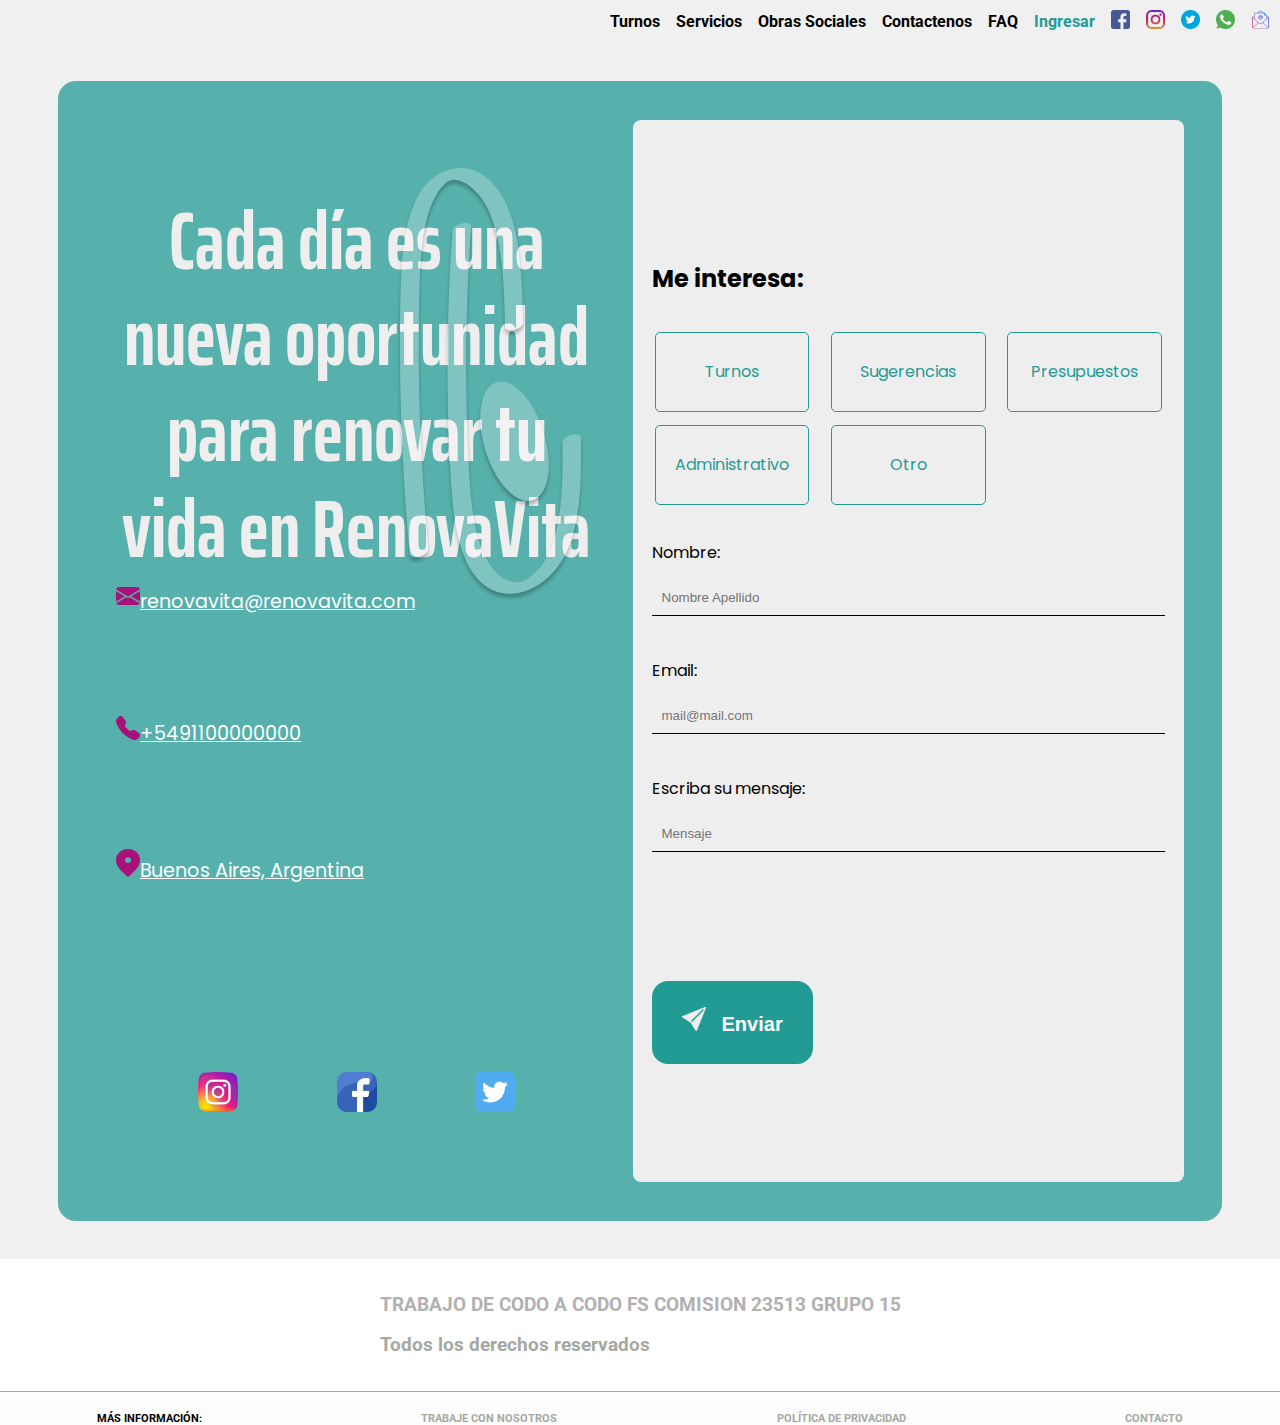
<file: contacto.html>
<!DOCTYPE html>
<html lang="es">
    <head>
        <meta charset="UTF-8" />
        <meta http-equiv="X-UA-Compatible" content="IE=edge" />
        <meta name="viewport" content="width=device-width, initial-scale=1.0" />
        <link rel="preconnect" href="https://fonts.googleapis.com" />
        <link rel="preconnect" href="https://fonts.gstatic.com" crossorigin />
        <link href="https://fonts.googleapis.com/css2?family=Roboto:wght@300&family=Saira+Extra+Condensed:wght@100;200&display=swap" rel="stylesheet" />
        <link rel="shortcut icon" href="styles/iconos/favicon.ico.png" type="image/x-icon" />
        <link rel="stylesheet" href="styles/style.css" />
        <link rel="stylesheet" href="styles/style-contacto.css" />
        <link href="https://fonts.googleapis.com/css2?family=Saira+Extra+Condensed&display=swap" rel="stylesheet" />
        <link rel="preconnect" href="https://fonts.googleapis.com" />
        <link rel="preconnect" href="https://fonts.gstatic.com" crossorigin />
        <link href="https://fonts.googleapis.com/css2?family=Poppins:wght@500&family=Saira+Extra+Condensed&display=swap" rel="stylesheet" />
        <title>Renovavita</title>
    </head>

    <body>
        <nav>
            <!-- Menú cabecera -->
            <div class="flex_menu">
                <div><a href="ingresar.html">Turnos</a></div>
                <div><a href="servicios.html">Servicios</a></div>
                <div><a href="obras.html">Obras Sociales</a></div>
                <div><a href="contacto.html">Contactenos</a></div>
                <div><a href="FAQ.html">FAQ</a></div>
                <div class="ingresarc"><a href="ingresar.html">Ingresar</a></div>
                <a href="#"><img src="imagenes/facebook.png" alt="" height="19px" width="19px" /></a>
                <a href="#"><img src="imagenes/instagram.png" alt="" height="19px" width="19px" /></a>
                <a href="#"><img src="imagenes/Tweeter.png" alt="" height="19px" width="19px" /></a>
                <a href="#"><img src="imagenes/whatsapp.png" alt="" height="19px" width="19px" /></a>
                <a href="#"><img src="imagenes/gmail.png" alt="" height="19px" width="19px" /></a>
            </div>
        </nav>

        <main>
            <div class="contenedor">
                <div class="section heading">
                    <h1>Cada día es una nueva oportunidad para renovar tu vida en RenovaVita</h1>
                </div>
                <div class="section image">
                    <img src="imagenes/contacto/Group.png" alt="Imagen de contacto" />
                </div>
                <div class="section contact-info">
                    <a href="mailto:renovavita@renovavita.com"><img src="imagenes/contacto/mail.png" alt="Correo electrónico" />renovavita@renovavita.com</a>
                    <a href="tel:+5491100000000"><img src="imagenes/contacto/tel.png" alt="Número de teléfono" />+5491100000000</a>
                    <a href="https://maps.app.goo.gl/4PXpjpRvxdJVkTnh6"><img src="imagenes/contacto/pin.png" alt="Ubicación" />Buenos Aires, Argentina</a>
                </div>
                <div class="section social-media">
                    <a href="https://www.instagram.com/"><img src="imagenes/contacto/instagram.png" alt="Instagram" /></a>
                    <a href="https://www.facebook.com/"><img src="imagenes/contacto/facebook.png" alt="Facebook" /></a>
                    <a href="https://www.twitter.com/"><img src="imagenes/contacto/twitter.png" alt="Twitter" /></a>
                </div>

                <div class="section contact-form">
                    <form class="form" name="form_contacto" id="formulario">
                        <h3>Me interesa:</h3>
                        <div class="radio" id="interes">
                            <input type="radio" name="opcion" value="Turnos" id="Turnos" /> <label for="Turnos" class="custom-radio"> Turnos </label>

                            <input type="radio" name="opcion" value="Sugerencias" id="Sugerencias" />
                            <label for="Sugerencias" class="custom-radio"> Sugerencias </label>

                            <input type="radio" name="opcion" value="Presupuestos" id="Presupuestos" />
                            <label for="Presupuestos" class="custom-radio"> Presupuestos </label>

                            <input type="radio" name="opcion" value="Administrativo" id="Administrativo" />
                            <label for="Administrativo" class="custom-radio"> Administrativo </label>

                            <input type="radio" name="opcion" value="Otro" id="Otro" />
                            <label for="Otro" class="custom-radio"> Otro </label>
                        </div>
                        
                        <div id="noRadio">
                            <p></p>
                        </div>
                        <div class="input-text">
                            <label for="nombre">Nombre:</label>
                            <input type="text" name="nombre" id="nombre" placeholder="Nombre Apellido" />
                            <div id="nombreVacio">
                                <p></p>
                            </div>
                            <div id="nombreInvalido">
                                <p></p>
                            </div>

                            <label for="email">Email:</label>
                            <input type="text" name="email" id="email" placeholder="mail@mail.com" />
                            <div id="emailVacio">
                                <p></p>
                            </div>
                            <div id="emailInvalido">
                                <p></p>
                            </div>

                            <label for="mensaje">Escriba su mensaje:</label>
                            <input type="text" name="mensaje" id="mensaje" placeholder="Mensaje"></input>
                            <div id="textoVacio">
                                <p></p>
                            </div>
                        </div>
                        <button class="enviar" type="submit" id="enviar"><img src="imagenes/contacto/Vector.png" />Enviar</button>
                    </form>
                </div>
            </div>
        </main>

        <footer>
            <div class="flex_pie1">
                <div>
                    <h3>TRABAJO DE CODO A CODO FS COMISION 23513 GRUPO 15</h3>
                    <h3 style="color: #a5a9a1">Todos los derechos reservados</h3>
                </div>
            </div>
        </footer>

        <footer>
            <div class="flex_pie2">
                <div>MÁS INFORMACIÓN:</div>
                <div><a href="#">TRABAJE CON NOSOTROS</a></div>
                <div><a href="#">POLÍTICA DE PRIVACIDAD</a></div>
                <div><a href="contacto.html">CONTACTO</a></div>
            </div>
        </footer>

        <script src="scripts/script.js"></script>
        <script src="scripts/contacto.js"></script>
    </body>
</html>
</file>
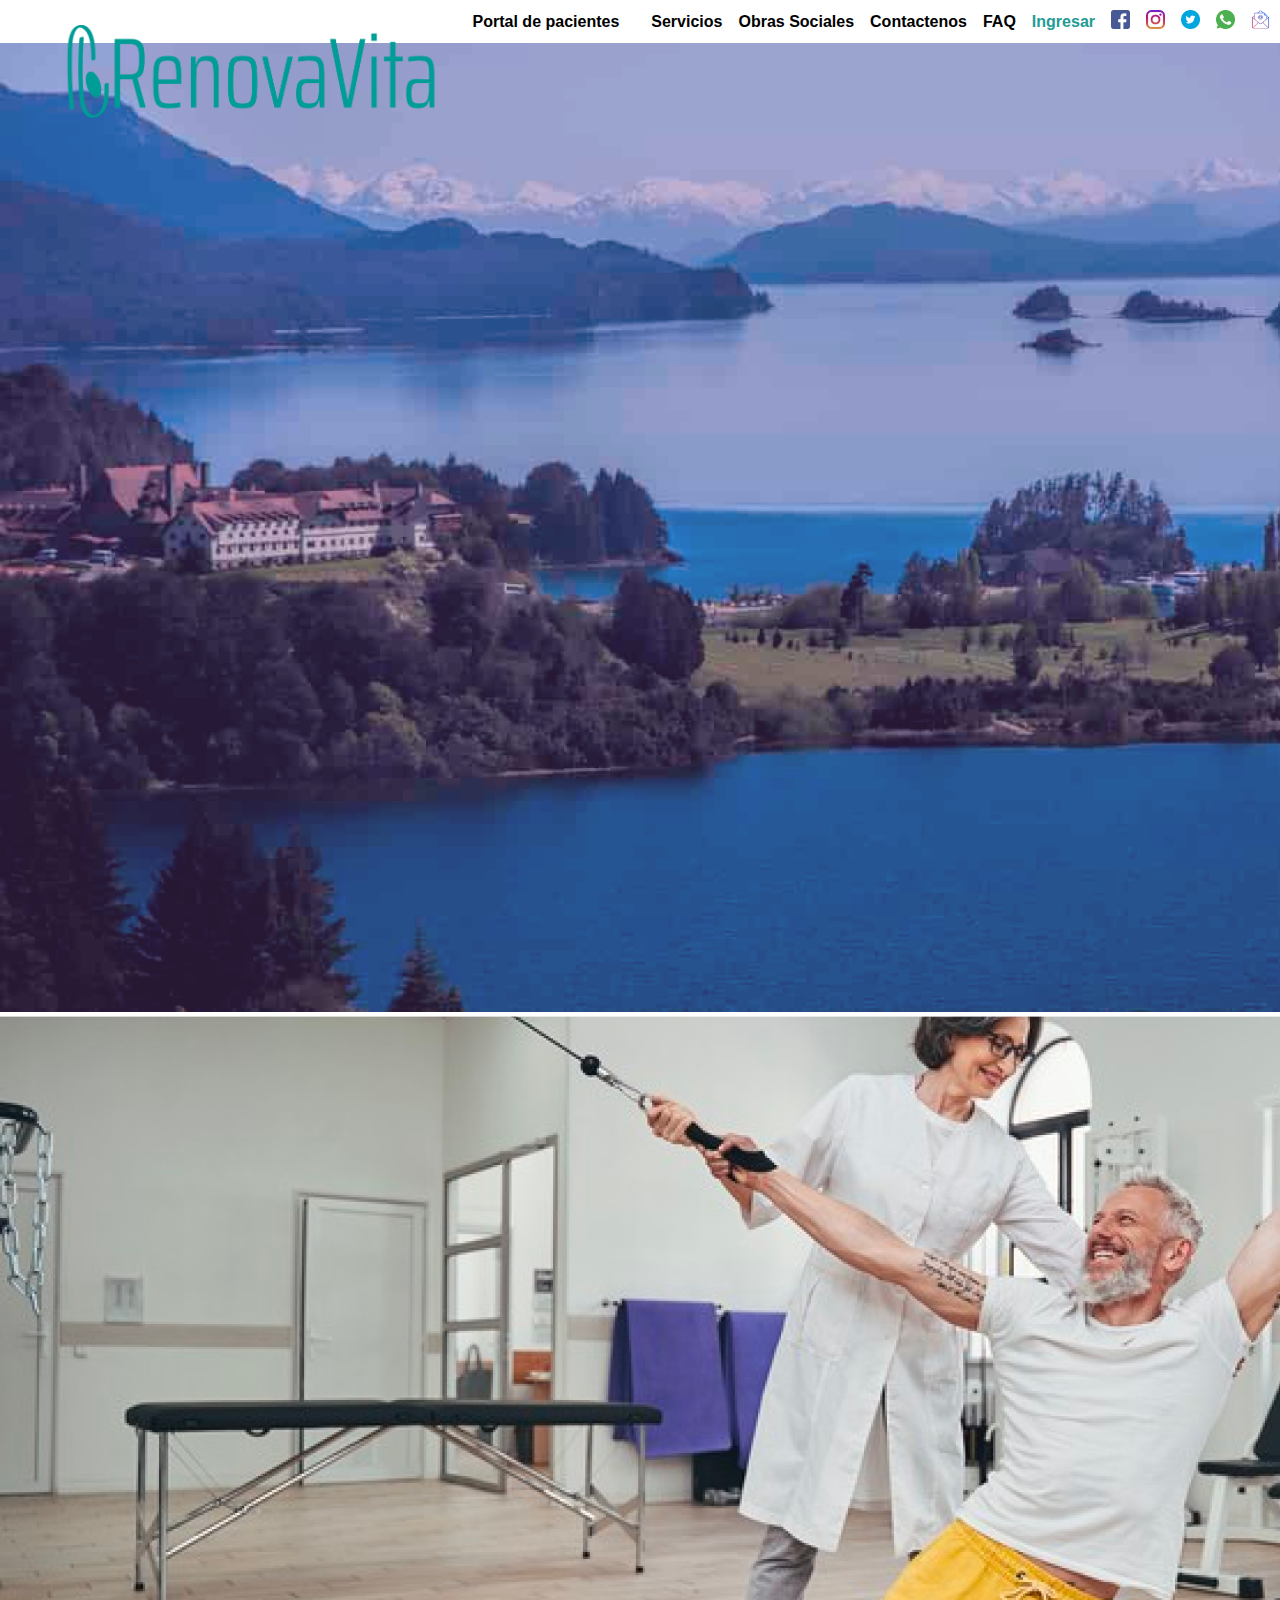
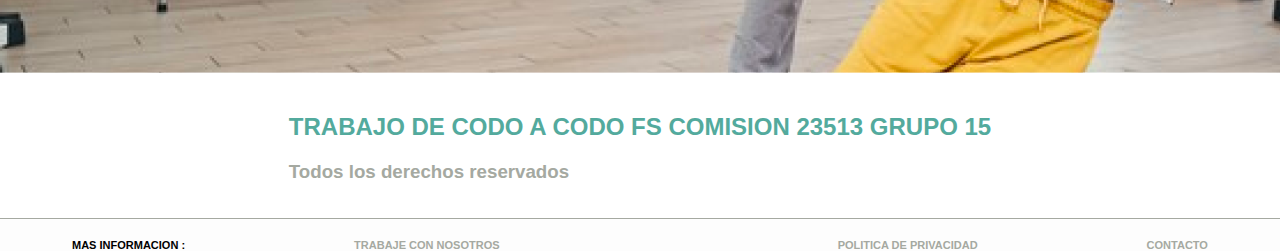
<file: FAQ.html>
<!DOCTYPE html>
<html lang="es">

<head>
    <meta charset="UTF-8">
    <meta http-equiv="X-UA-Compatible" content="IE=edge">
    <meta name="viewport" content="width=device-width, initial-scale=1.0">
    <link rel="shortcut icon" href="styles/iconos/favicon.ico.png" type="image/x-icon">
    <link rel="stylesheet" href="styles/style.css">
    <title>Renovavita</title>
</head>

<nav>
    <!--Menu cabecera-->
    <div class="flex_menu">
        <div><a href="/pacientes">Portal de pacientes</div>
        <div><a href="/servicios.html">Servicios</a></div>
        <div><a href="/obras.html">Obras Sociales</a></div>
        <div><a href="contacto.html">Contactenos</a></div>
        <div><a href="/FAQ.html">FAQ</a></div>
        <div class="ingresarc"><a href="ingresar.html">Ingresar</a></div>
        <a href="#"><img src="imagenes/facebook.png" alt="" height="19px" width="19px"></a>
        <a href="#"><img src="imagenes/instagram.png" alt="" height="19px" width="19px"></a>
        <a href="#"><img src="imagenes/Tweeter.png" alt="" height="19px" width="19px"></a>
        <a href="#"><img src="imagenes/whatsapp.png" alt="" height="19px" width="19px"></a>
        <a href="#"><img src="imagenes/gmail.png" alt="" height="19px" width="19px"></a>
    </div>
</nav>
<div class="contenedor">
    <img class="background-image" src="./imagenes/BackgroundIngresar.png" alt="Background Image">
    <a href="index.html" class="svg-link">
        <img src="imagenes/isot.png" alt="Tu SVG" class="svg-icon">
    </a>
<body class="flex_pagina1">
    <div>
        <img src="/imagenes/imagen1.png" alt="">
    </div>

</body>
<footer>
    <div class="flex_pie1">
        <div>
            <h2>TRABAJO DE CODO A CODO FS COMISION 23513 GRUPO 15</h2>
            <h3 style="color: #A5A9A1;">Todos los derechos reservados</h3>
        </div>
</footer>

<footer>
    <div class="flex_pie2">
        <div>MAS INFORMACION :</div>
        <div><a href="#">TRABAJE CON NOSOTROS</div>
        <div><a href="#">POLITICA DE PRIVACIDAD</a></div>
        <div><a href="contacto.html">CONTACTO</a></div>
    </div>
</footer>


<body>



    <script src="scripts/script.js"></script>
</body>

</html>
</file>
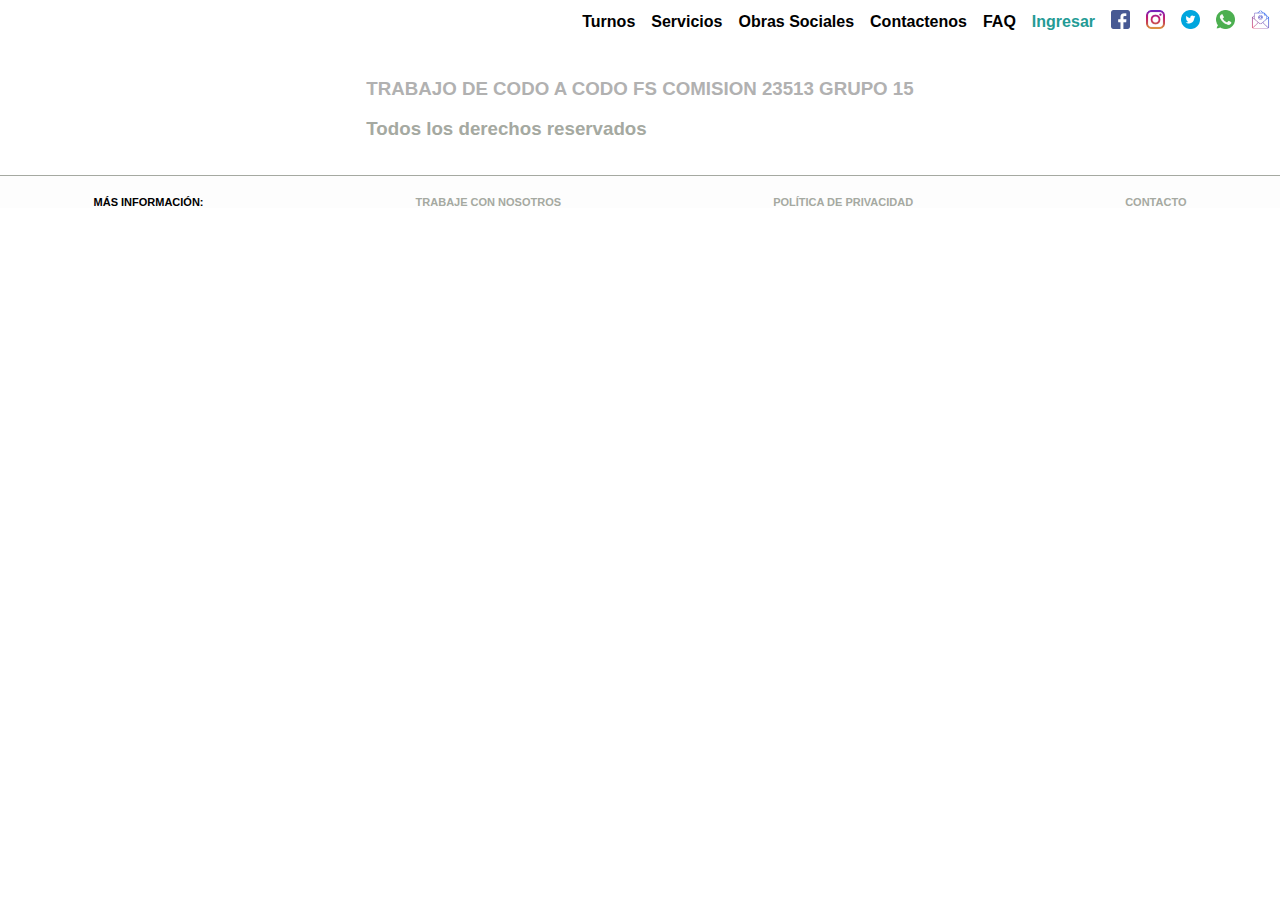
<file: obras.html>
<!DOCTYPE html>
<html lang="es">

<head>
    <meta charset="UTF-8">
    <meta http-equiv="X-UA-Compatible" content="IE=edge">
    <meta name="viewport" content="width=device-width, initial-scale=1.0">
    <link rel="preconnect" href="https://fonts.googleapis.com">
    <link rel="preconnect" href="https://fonts.gstatic.com" crossorigin>
    <link href="https://fonts.googleapis.com/css2?family=Saira+Extra+Condensed:wght@200&display=swap" rel="stylesheet">
    <link rel="shortcut icon" href="styles/iconos/favicon.ico.png" type="image/x-icon">
    <link rel="stylesheet" href="styles/style.css">
    <title>Renovavita</title>
</head>

<body>
    <nav>
        <!-- Menú cabecera -->
        <div class="flex_menu">
            <div><a href="ingresar.html">Turnos</a></div>
            <div><a href="servicios.html">Servicios</a></div>
            <div><a href="obras.html">Obras Sociales</a></div>
            <div><a href="contacto.html">Contactenos</a></div>
            <div><a href="FAQ.html">FAQ</a></div>
            <div class="ingresarc"><a href="ingresar.html">Ingresar</a></div>
            <a href="#"><img src="imagenes/facebook.png" alt="" height="19px" width="19px"></a>
            <a href="#"><img src="imagenes/instagram.png" alt="" height="19px" width="19px"></a>
            <a href="#"><img src="imagenes/Tweeter.png" alt="" height="19px" width="19px"></a>
            <a href="#"><img src="imagenes/whatsapp.png" alt="" height="19px" width="19px"></a>
            <a href="#"><img src="imagenes/gmail.png" alt="" height="19px" width="19px"></a>
        </div>
    </nav>



    <footer>
        <div class="flex_pie1">
            <div>
                <h3>TRABAJO DE CODO A CODO FS COMISION 23513 GRUPO 15</h3>
                <h3 style="color: #A5A9A1;">Todos los derechos reservados</h3>
            </div>
        </div>
    </footer>

    <footer>
        <div class="flex_pie2">
            <div>MÁS INFORMACIÓN:</div>
            <div><a href="#">TRABAJE CON NOSOTROS</a></div>
            <div><a href="#">POLÍTICA DE PRIVACIDAD</a></div>
            <div><a href="contacto.html">CONTACTO</a></div>
        </div>
    </footer>

    <script src="scripts/script.js"></script>
</body>

</html>
</file>
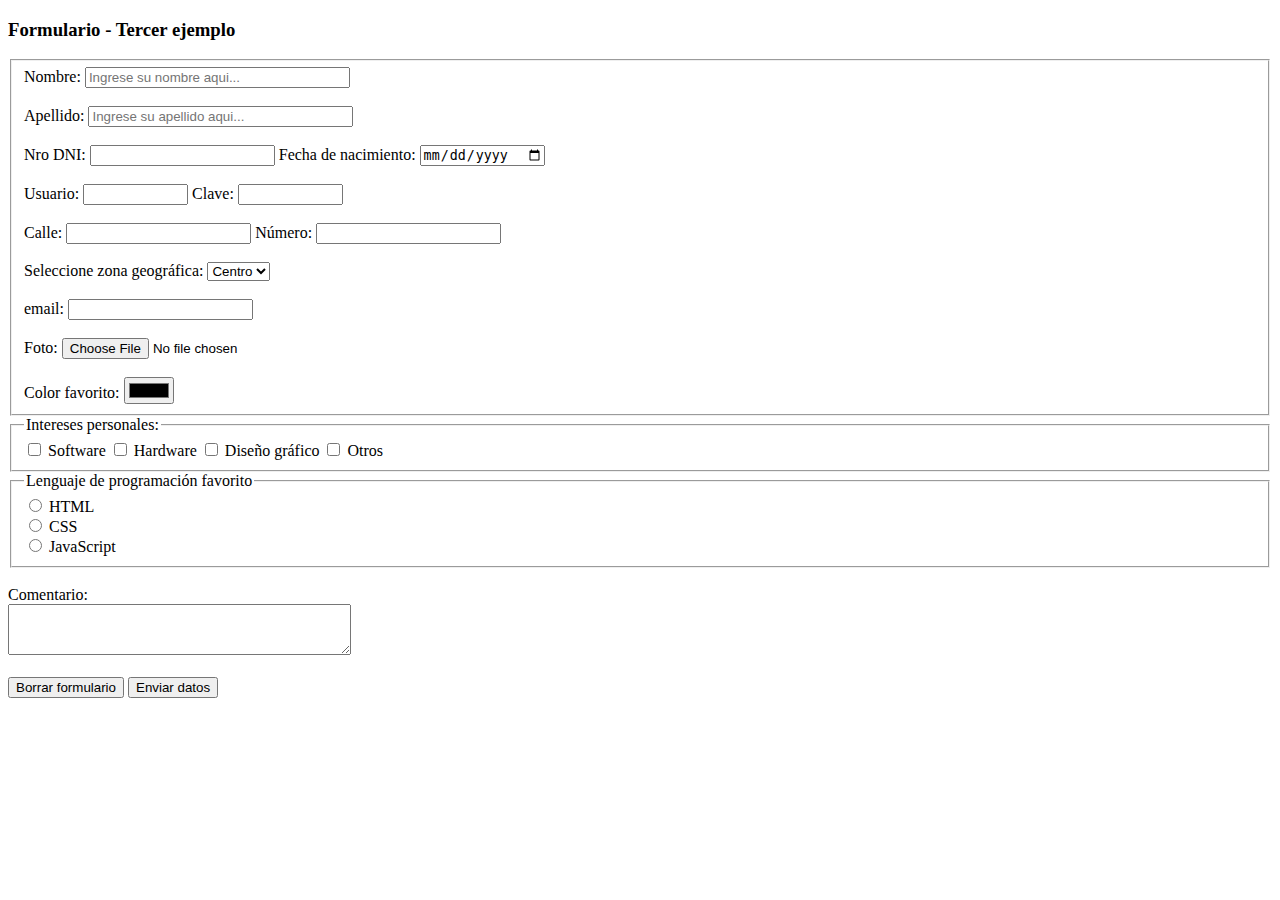
<file: probandoform.html>
<!DOCTYPE html>
<html lang="en">

<head>
    <meta charset="UTF-8">
    <meta http-equiv="X-UA-Compatible" content="IE=edge">
    <meta name="viewport" content="width=device-width, initial-scale=1.0">
    <title>Ejemplo con formularios - III</title>
</head>

<body>
    <h3>Formulario - Tercer ejemplo</h3>

    <form action="mostrar_datos.html" target="_blank">
        <!-- Ingreso del nombre -->

        <fieldset>
            
            <label for="nombre">Nombre: </label>
            <input size="30" type="text" name="nombre" placeholder="Ingrese su nombre aqui..." >
            <br><br>

            <!-- Ingreso del apellido -->
            <label for="apellido">Apellido: </label>
            <input size="30" type="text" name="apellido" placeholder="Ingrese su apellido aqui..." >
            <br><br>

            <!-- Ingreso del DNI -->
            <label for="dni">Nro DNI: </label>
            <input type="number" name="dni">

            <!-- Ingreso Fecha de nacimiento -->
            <label for="fecha">Fecha de nacimiento: </label>
            <input type="date" name="fecha">
            <br><br>

            <!-- Usuario y contraseña -->
            <label for="user">Usuario: </label>
            <input size="10" type="text" name="user" >
            <label for="pass">Clave: </label>
            <input size="10" type="password" name="pass">
            <br><br>


            <!-- Ingreso de la dirección -->
            <label for="campodir">Calle: </label>
            <input size="20" type="text" name="direccion" id="campodir">
            <label for="dirnumero">Número: </label>
            <input type="number" name="dirnumero">
            <br><br>

            <!-- Seleccion de la zona -->
            Seleccione zona geográfica:
            <select name="zona">
                <option>Centro</option>
                <option>Norte</option>
                <option>Sur</option>
                <option>Otros</option>
            </select>
            <br><br>

            <!-- Ingreso de la dirección de correo-->
            <label for="email">email: </label>
            <input type="email" name="email">
            <br><br>

            <!-- Ingreso de un archivo-->
            <label for="foto">Foto: </label>
            <input type="file" name="foto">
            <br><br>

            <!-- Selector de color-->
            <label for="color">Color favorito:</label>
            <input name="color" type="color">
        </fieldset>

        <!-- Seleccion de intereses -->
        <fieldset>
            <legend>Intereses personales:</legend>
            <input type="checkbox"  name="intereses" value="Software" id="01">
            <label for="01">Software</label>

            <input type="checkbox"  name="intereses" value="Hardware"id="02">
            <label for="02">Hardware</label>

            <input type="checkbox"  name="intereses" value="D. Grafico"id="03">
            <label for="03">Diseño gráfico</label>

            <input type="checkbox" name="intereses" value="Otros" id="04">
            <label for="04">Otros</label>
        </fieldset>

        <!-- Seleccion de Lenguaje de programacion -->
        <fieldset>
            <legend>Lenguaje de programación favorito</legend>
            <input type="radio" id="html" name="leng_prog" value="HTML">
            <label for="html">HTML</label><br>

            <input type="radio" id="css" name="leng_prog" value="CSS">
            <label for="css">CSS</label><br>

            <input type="radio" id="javascript" name="leng_prog" value="JavaScript">
            <label for="javascript">JavaScript</label>
        </fieldset>
        <br>

        <!-- Comentario -->
        <label for="comentario">Comentario:</label><br>
        <textarea name="comentario" id="comentario" cols="40" rows="3"></textarea>

        <!-- Botones para controlar el formulario -->
        <br><br>
        <input type="reset" value="Borrar formulario">
        <input type="submit" value="Enviar datos">
    </form>


</body>
</html>
</file>
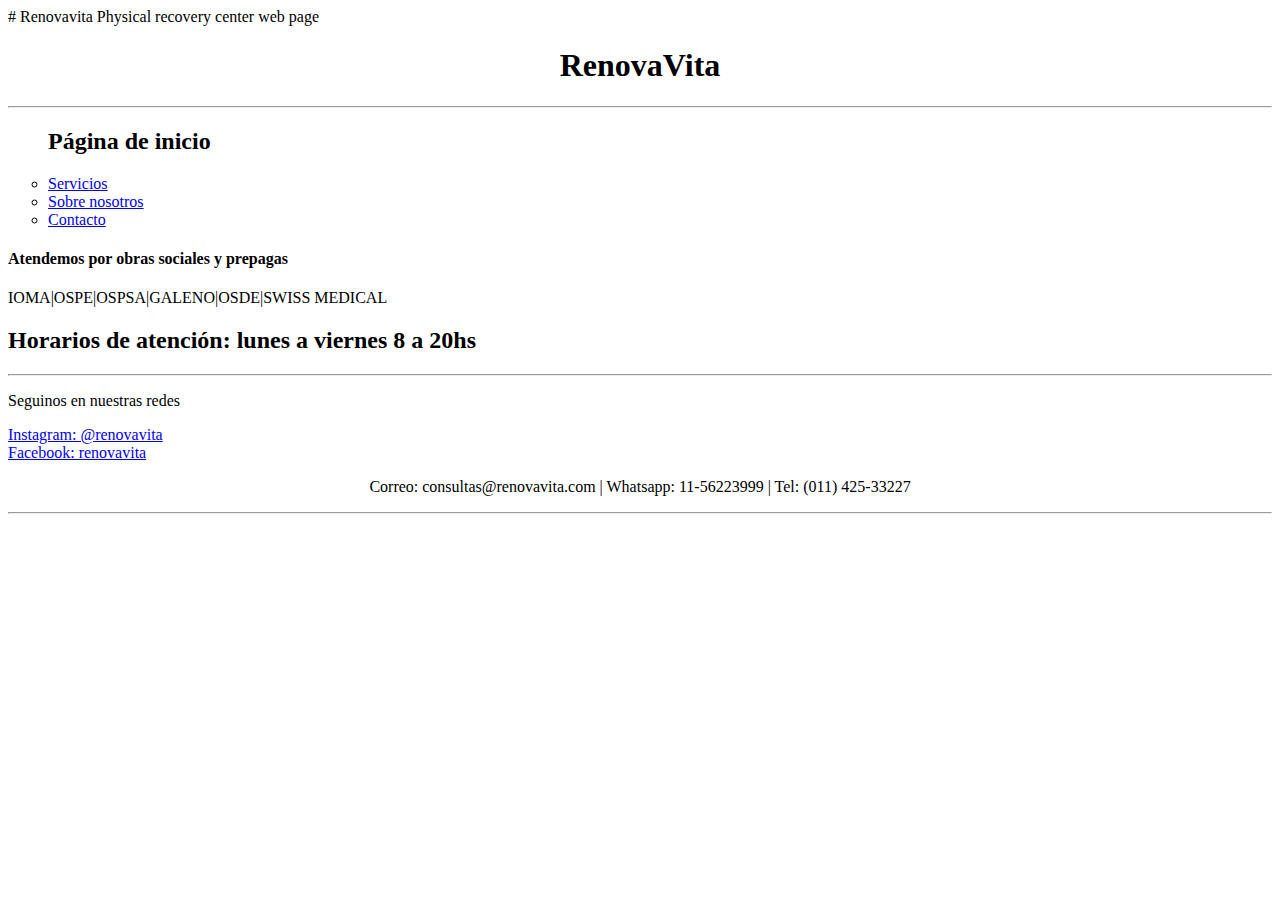
<file: README.html>
# Renovavita
Physical recovery center web page

<!DOCTYPE html>
<html lang="en">
<head>
    <meta charset="UTF-8">
    <meta name="viewport" content="width=device-width, initial-scale=1.0">
    <title>Document</title>
</head>
<body>

    <header>
         <h1 align="center">RenovaVita</h1>
         <hr>
    </header>

    <nav>
        <ul type="circle">
            <h2>Página de inicio</h2>
            <li><a href="./renovavita_servicios.HTML">Servicios</a></li>
            <li><a href="./renovavita_sobre_nosotros.HTML">Sobre nosotros</a></li>
            <li><a href="./renovavita_contacto.HTML">Contacto</a></li>
        </ul>
    </nav>

    <main>
        <aside>
        </aside>
            <h4>Atendemos por obras sociales y prepagas</h4>
            <p>IOMA|OSPE|OSPSA|GALENO|OSDE|SWISS MEDICAL</p>

        <article>
        </article>
        <h2>Horarios de atención: lunes a viernes 8 a 20hs</h2>
    </main>




<footer>
    <hr>
    <p>Seguinos en nuestras redes</p>
    <a href="https://www.instagram.com"
    target="_blank">Instagram: @renovavita </a>
    <br>
    <a href="https://es-la.facebook.com"
    target="_blank">Facebook: renovavita</a>
    
    <p align="center"> Correo: consultas@renovavita.com | Whatsapp: 11-56223999 | Tel: (011) 425-33227 </p>
    <hr>
</footer>
    
</body>
</html>
</file>
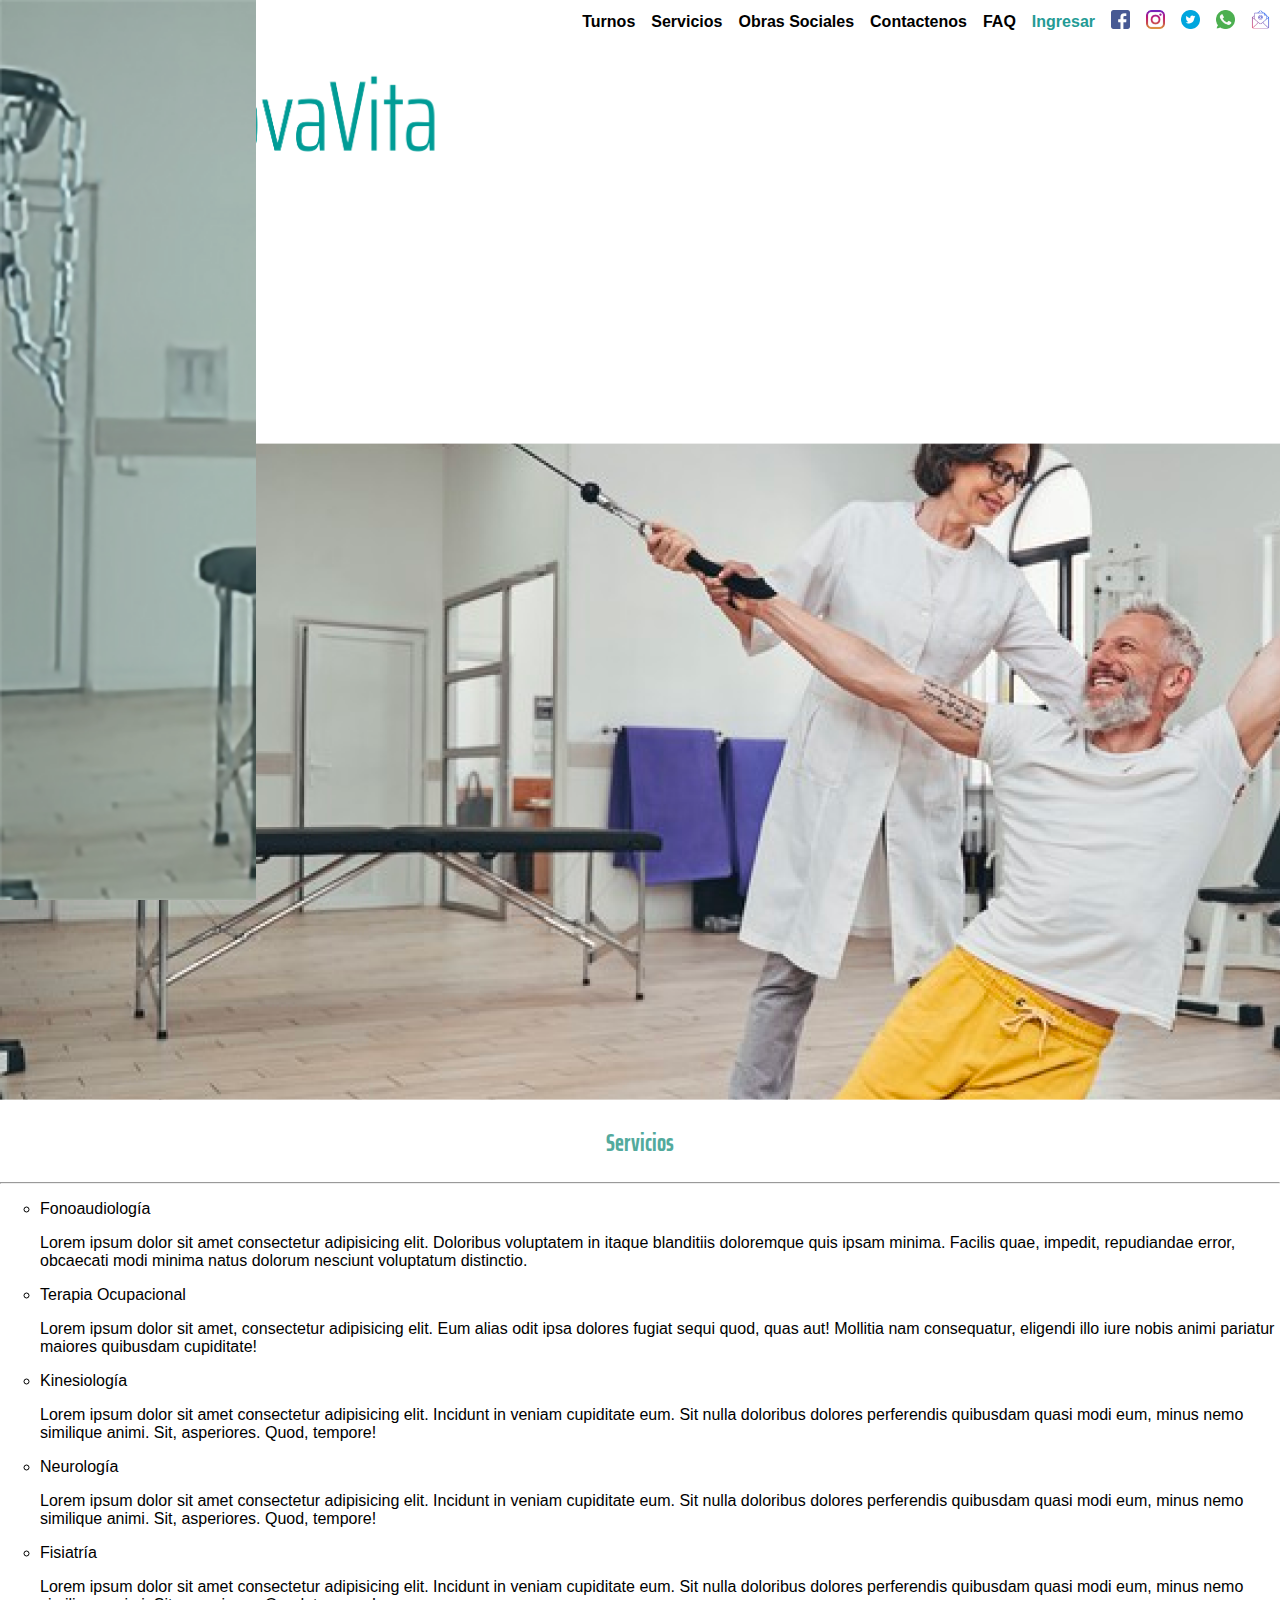
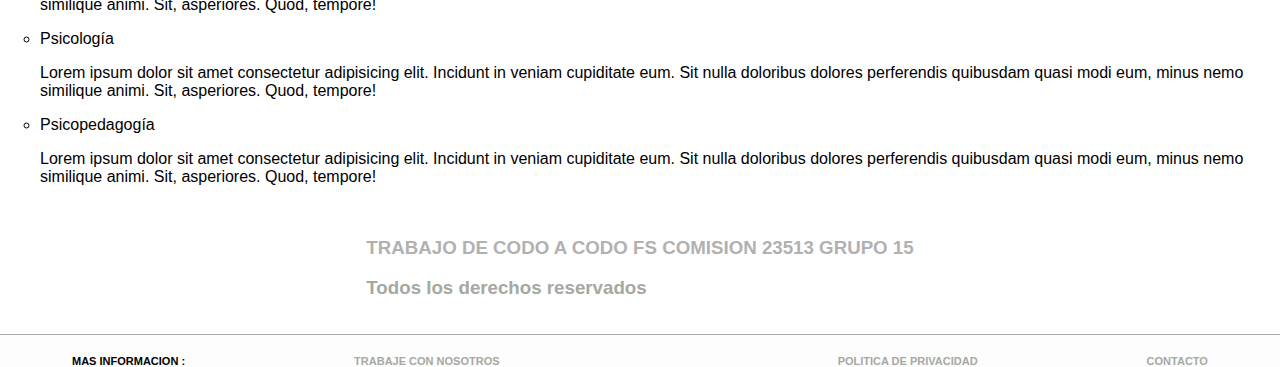
<file: servicios.html>
<!DOCTYPE html>
<html lang="es">

<head>
    <meta charset="UTF-8">
    <meta http-equiv="X-UA-Compatible" content="IE=edge">
    <meta name="viewport" content="width=device-width, initial-scale=1.0">
    <link rel="preconnect" href="https://fonts.googleapis.com">
    <link rel="preconnect" href="https://fonts.gstatic.com" crossorigin>
    <link href="https://fonts.googleapis.com/css2?family=Saira+Extra+Condensed:wght@200&display=swap" rel="stylesheet">
    <link rel="shortcut icon" href="styles/iconos/favicon.ico.png" type="image/x-icon">
    <link rel="stylesheet" href="styles/style.css">
    <title>Renovavita</title>
</head>

<nav>
    <!--Menu cabecera-->
    <div class="flex_menu">
        <div><a href="ingresar.html">Turnos</a></div>
        <div><a href="servicios.html">Servicios</a></div>
        <div><a href="obras.html">Obras Sociales</a></div>
        <div><a href="contacto.html">Contactenos</a></div>
        <div><a href="FAQ.html">FAQ</a></div>
        <div class="ingresarc"><a href="ingresar.html">Ingresar</a></div>
        <a href="#"><img src="./imagenes/facebook.png" alt="" height="19px" width="19px"></a>
        <a href="#"><img src="./imagenes/instagram.png" alt="" height="19px" width="19px"></a>
        <a href="#"><img src="./imagenes/Tweeter.png" alt="" height="19px" width="19px"></a>
        <a href="#"><img src="./imagenes/whatsapp.png" alt="" height="19px" width="19px"></a>
        <a href="#"><img src="./imagenes/gmail.png" alt="" height="19px" width="19px"></a>
    </div>
</nav>
<div class="container">
    <a href="" class="svg-link">
        <img src="imagenes/isot.png" alt="Tu SVG" class="svg-icon">
    </a>
        
        </div>
    </div>
<body class="flex_pagina1">
    <div>
        <img src="/imagenes/imagen1.png" alt="">
    </div>

    <div id="altarenovatop">
        <div id="renovatop">
          
        </div>
      </div>

    <header>
        <h2 align="center">Servicios</h2>
        <hr>
    </header>

    <nav>
        <ul type="circle">
            <li>Fonoaudiología</li>
            <p>Lorem ipsum dolor sit amet consectetur adipisicing elit. Doloribus voluptatem in itaque blanditiis
                doloremque
                quis ipsam minima. Facilis quae, impedit, repudiandae error, obcaecati modi minima natus dolorum
                nesciunt
                voluptatum distinctio.
            </p>
            <li>Terapia Ocupacional</li>
            <p>Lorem ipsum dolor sit amet, consectetur adipisicing elit. Eum alias odit ipsa dolores fugiat sequi quod,
                quas
                aut! Mollitia nam consequatur, eligendi illo iure nobis animi pariatur maiores quibusdam cupiditate!
            </p>
            <li>Kinesiología</li>
            <p>
                Lorem ipsum dolor sit amet consectetur adipisicing elit. Incidunt in veniam cupiditate eum. Sit nulla
                doloribus dolores perferendis quibusdam quasi modi eum, minus nemo similique animi. Sit, asperiores.
                Quod,
                tempore!
            </p>
            <li>Neurología</li>
            <p>
                Lorem ipsum dolor sit amet consectetur adipisicing elit. Incidunt in veniam cupiditate eum. Sit nulla
                doloribus dolores perferendis quibusdam quasi modi eum, minus nemo similique animi. Sit, asperiores.
                Quod,
                tempore!
            </p>
            <li>Fisiatría</li>
            <p>
                Lorem ipsum dolor sit amet consectetur adipisicing elit. Incidunt in veniam cupiditate eum. Sit nulla
                doloribus dolores perferendis quibusdam quasi modi eum, minus nemo similique animi. Sit, asperiores.
                Quod,
                tempore!
            </p>
            <li>Psicología</li>
            <p>
                Lorem ipsum dolor sit amet consectetur adipisicing elit. Incidunt in veniam cupiditate eum. Sit nulla
                doloribus dolores perferendis quibusdam quasi modi eum, minus nemo similique animi. Sit, asperiores.
                Quod,
                tempore!
            </p>
            <li>Psicopedagogía</li>
            <p>
                Lorem ipsum dolor sit amet consectetur adipisicing elit. Incidunt in veniam cupiditate eum. Sit nulla
                doloribus dolores perferendis quibusdam quasi modi eum, minus nemo similique animi. Sit, asperiores.
                Quod,
                tempore!
            </p>
        </ul>
    </nav>

</body>
<footer>
    <div class="flex_pie1">
        <div>
            <h3>TRABAJO DE CODO A CODO FS COMISION 23513 GRUPO 15</h3>
            <h3 style="color: #A5A9A1;">Todos los derechos reservados</h3>
        </div>
</footer>

<footer>
    <div class="flex_pie2">
        <div>MAS INFORMACION :</div>
        <div><a href="#">TRABAJE CON NOSOTROS</div>
        <div><a href="#">POLITICA DE PRIVACIDAD</a></div>
        <div><a href="contacto.html">CONTACTO</a></div>
    </div>
</footer>


<body>



    <script src="scripts/script.js"></script>
</body>

</html>
</file>
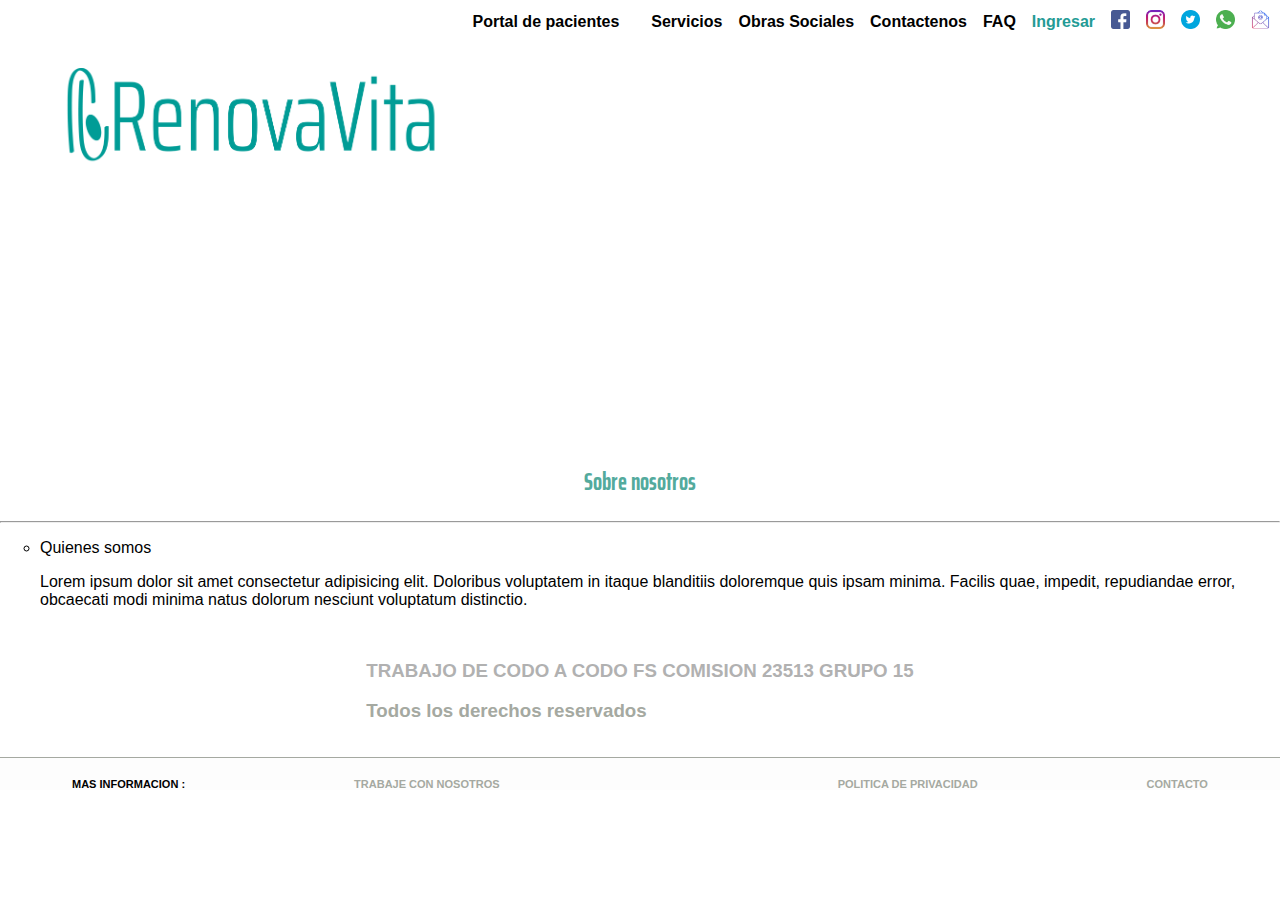
<file: sobre nosotros.html>
<!DOCTYPE html>
<html lang="es">

<head>
    <meta charset="UTF-8">
    <meta http-equiv="X-UA-Compatible" content="IE=edge">
    <meta name="viewport" content="width=device-width, initial-scale=1.0">
    <link rel="preconnect" href="https://fonts.googleapis.com">
    <link rel="preconnect" href="https://fonts.gstatic.com" crossorigin>
    <link href="https://fonts.googleapis.com/css2?family=Saira+Extra+Condensed:wght@200&display=swap" rel="stylesheet">
    <link rel="shortcut icon" href="styles/iconos/favicon.ico.png" type="image/x-icon">
    <link rel="stylesheet" href="styles/style.css">
    <title>Renovavita</title>
</head>

<nav>
    <!--Menu cabecera-->
    <div class="flex_menu">
        <div><a href="pacientes">Portal de pacientes</div>
        <div><a href="servicios.html">Servicios</a></div>
        <div><a href="obras.html">Obras Sociales</a></div>
        <div><a href="contacto.html">Contactenos</a></div>
        <div><a href="FAQ.html">FAQ</a></div>
        <div class="ingresarc"><a href="ingresar.html">Ingresar</a></div>
        <a href="#"><img src="imagenes/facebook.png" alt="" height="19px" width="19px"></a>
        <a href="#"><img src="imagenes/instagram.png" alt="" height="19px" width="19px"></a>
        <a href="#"><img src="imagenes/Tweeter.png" alt="" height="19px" width="19px"></a>
        <a href="#"><img src="imagenes/whatsapp.png" alt="" height="19px" width="19px"></a>
        <a href="#"><img src="imagenes/gmail.png" alt="" height="19px" width="19px"></a>
    </div>
</nav>

<body class="flex_pagina1">
    <div class="container">
        <a href="" class="svg-link">
            <img src="imagenes/isot.png" alt="Tu SVG" class="svg-icon">
        </a>
            
            </div>
        </div>
    </div>
        <h2 align="center">Sobre nosotros</h2>
        <hr>
    </header>

    <nav>
        <ul type="circle">
            <li>Quienes somos</li>
            <p>Lorem ipsum dolor sit amet consectetur adipisicing elit. Doloribus voluptatem in itaque blanditiis
                doloremque
                quis ipsam minima. Facilis quae, impedit, repudiandae error, obcaecati modi minima natus dolorum
                nesciunt
                voluptatum distinctio.
            </p>
        </ul>
    </nav>
</body>
<footer>
    <div class="flex_pie1">
        <div>
            <h3>TRABAJO DE CODO A CODO FS COMISION 23513 GRUPO 15</h3>
            <h3 style="color: #A5A9A1;">Todos los derechos reservados</h3>
        </div>
</footer>

<footer>
    <div class="flex_pie2">
        <div>MAS INFORMACION :</div>
        <div><a href="#">TRABAJE CON NOSOTROS</div>
        <div><a href="#">POLITICA DE PRIVACIDAD</a></div>
        <div><a href="contacto.html">CONTACTO</a></div>
    </div>
</footer>


<body>



    <script src="scripts/script.js"></script>
</body>

</html>
</file>
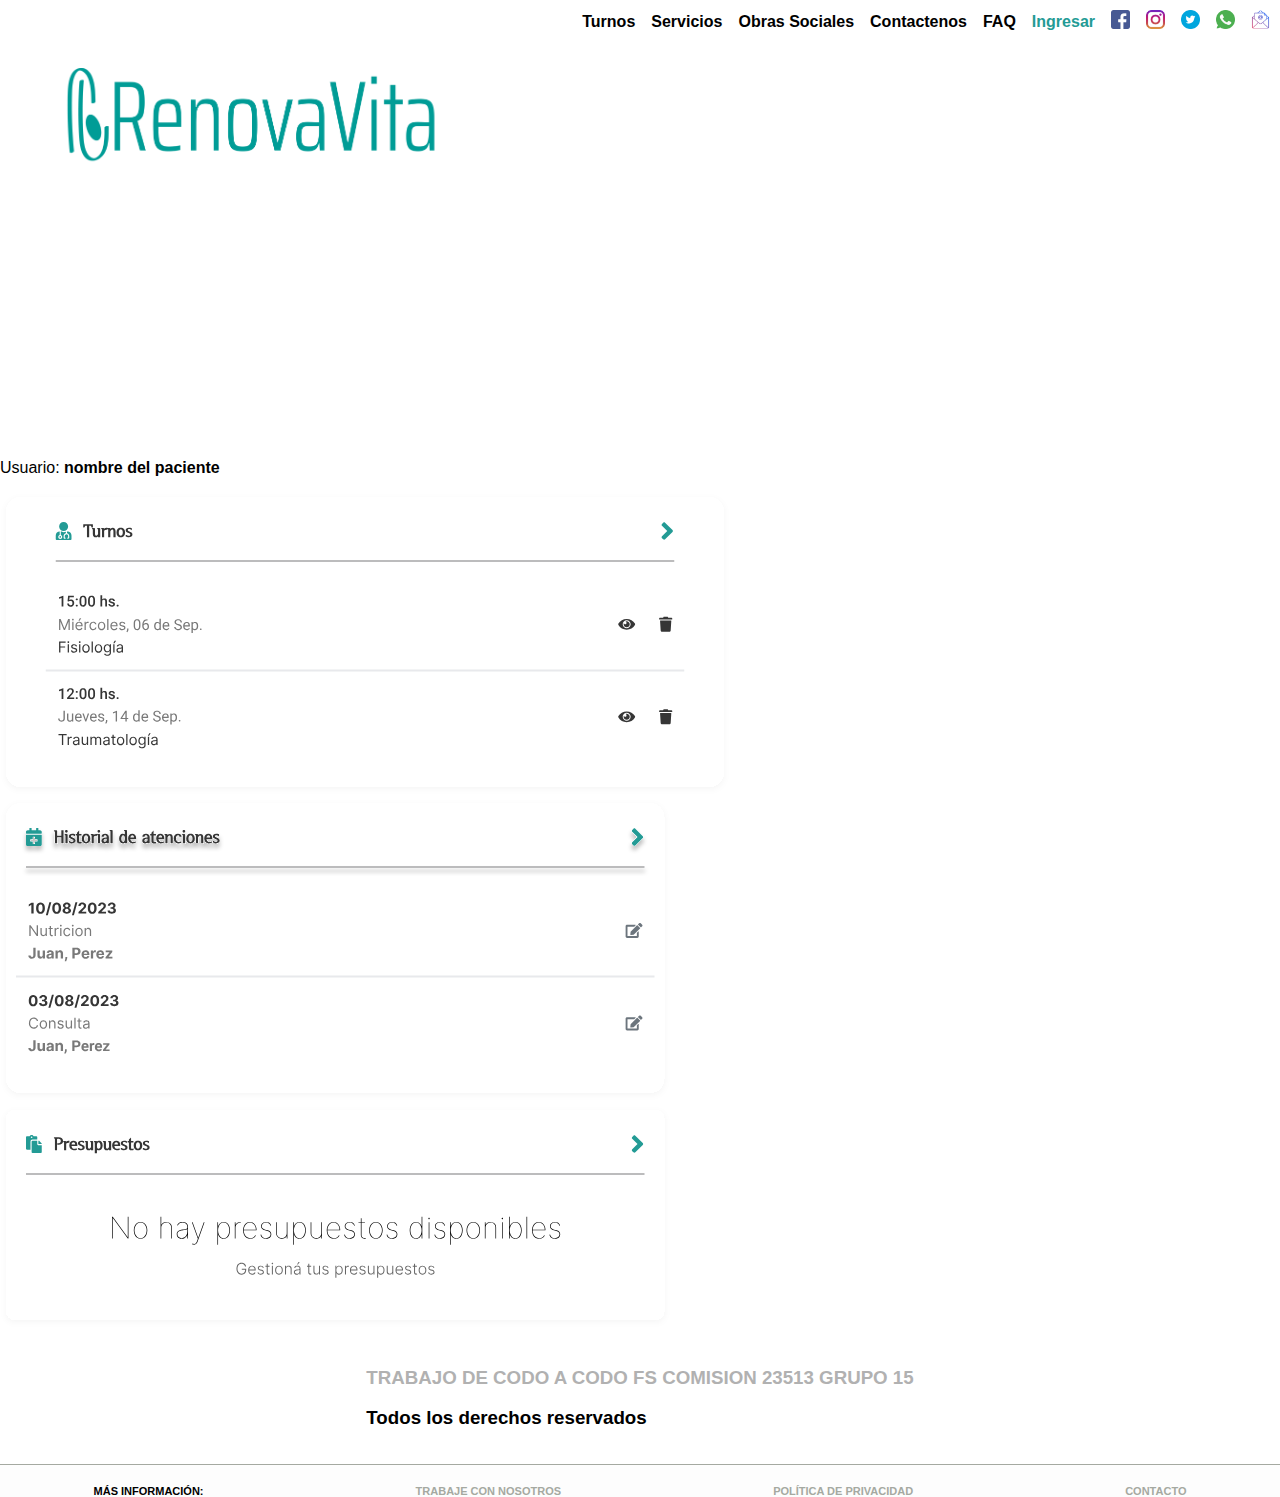
<file: usuario.html>
<!DOCTYPE html>
<html lang="es">

<head>
    <meta charset="UTF-8">
    <meta http-equiv="X-UA-Compatible" content="IE=edge">
    <meta name="viewport" content="width=device-width, initial-scale=1.0">
    <link rel="preconnect" href="https://fonts.googleapis.com">
    <link rel="preconnect" href="https://fonts.googleapis.com">
    <link rel="preconnect" href="https://fonts.googleapis.com">
    <link rel="preconnect" href="https://fonts.gstatic.com" crossorigin>
    <link
        href="https://fonts.googleapis.com/css2?family=Roboto:wght@300&family=Saira+Extra+Condensed:wght@100;200&display=swap"
        rel="stylesheet">
    <link rel="shortcut icon" href="styles/iconos/favicon.ico.png" type="image/x-icon">
    <link rel="stylesheet" href="styles/style.css">
    <title>Renovavita</title>
</head>


    <body>
        <nav>
            <!-- Menú cabecera -->
            <div class="flex_menu">
                <div><a href="ingresar.html">Turnos</a></div>
                <div><a href="servicios.html">Servicios</a></div>
                <div><a href="obras.html">Obras Sociales</a></div>
                <div><a href="contacto.html">Contactenos</a></div>
                <div><a href="FAQ.html">FAQ</a></div>
                <div class="ingresarc"><a href="ingresar.html">Ingresar</a></div>
                <a href="#"><img src="imagenes/facebook.png" alt="" height="19px" width="19px"></a>
                <a href="#"><img src="imagenes/instagram.png" alt="" height="19px" width="19px"></a>
                <a href="#"><img src="imagenes/Tweeter.png" alt="" height="19px" width="19px"></a>
                <a href="#"><img src="imagenes/whatsapp.png" alt="" height="19px" width="19px"></a>
                <a href="#"><img src="imagenes/gmail.png" alt="" height="19px" width="19px"></a>
            </div>
        </nav>
    
        <div class="container">
            <a href="index.html" class="svg-link">
                <img src="imagenes/isot.png" alt="Tu SVG" class="svg-icon">
            </a>
        </div>
        
        <div class="detalle_usuario">
            <p>Usuario: <strong>nombre del paciente</strong></p>
        </div>
    
        <!-- bloques grid --> 
        <div class="contenedor_bloques_usuario">    
            <div class="bloques_usuario">
                <div class="bloques_usuario1">
                    <div class="bloques_usuario_turnos">
                        <aside class="derecha">
                            <img src="imagenes/turno1.svg" alt="turnos1">
                        </aside>
                    </div>
                    
                </div>
                <div class="bloques_usuario2">
                    <div>
                        <aside class="izquierda">
                            <img src="imagenes/turno2.svg" alt="turnos2">
                        </aside>
                    </div>


                </div>
            </div>
        </div>

        <article class="centro">
            <img src="imagenes/usuario.presu.svg" alt="presupuestos asignados">
        </article>   
        
        
        
        <footer>
            <div class="flex_pie1">
                <div>
                    <h3>TRABAJO DE CODO A CODO FS COMISION 23513 GRUPO 15</h3>
                    <h3 style="color: #000000;">Todos los derechos reservados</h3>
                </div>
            </div>
        </footer>
    
        <footer>
            <div class="flex_pie2">
                <div>MÁS INFORMACIÓN:</div>
                <div><a href="#">TRABAJE CON NOSOTROS</a></div>
                <div><a href="#">POLÍTICA DE PRIVACIDAD</a></div>
                <div><a href="contacto.html">CONTACTO</a></div>
            </div>
        </footer>
    
        
    </body>





</html>
</file>
<file: styles/style.css>
/* Estilos base */
body {
  margin: 0;
  padding: 0;
  font-family: "Inter", sans-serif;
}

/* Títulos h1 y h2 */
h1,
h2 {
  color: #53aa9d;
  font-family: "Saira Extra Condensed", sans-serif;
}

/* Barra de navegación */
.flex_menu {
  display: flex;
  padding: 10px;
  font-size: 1rem;
  font-weight: bold;
  justify-content: flex-end;
  align-items: center;
  gap: 1rem;
  height: auto;
  max-width: 100%;
}

.flex_menu a {
  text-decoration: none;
  color: black;
}

.flex_menu a:hover {
  color: #d2bfa8;
}

/* Redes sociales */
.redes {
  display: flex;
  justify-content: space-around;
  gap: 0.5rem;
}

/* Página principal */
.flex_pagina1 {
  max-width: 100%;
  height: auto;
}

/* Estilo para el contenedor principal */
.container {
  background-image: url(https://www.therapy.com.mx/wp-content/uploads/2023/03/fisioterapia.jpg);
  text-align: center;
  max-width: 100%; /* Ancho máximo del contenedor */
  margin: 0 auto;
  padding: 200px; /* No es "relative" sino "20px" para establecer el relleno */
  background-size: cover;
  background-position: center;
  position: relative;
  height: auto; /* La altura se ajusta automáticamente al contenido */
}

/* Estilo para el contenido principal */
.content {
  margin-top: 20px; /* Espaciado superior entre el SVG y el contenido */
  margin-left: 20px; /* Margen izquierdo entre el SVG y el contenido */
}

/* Estilo para el buscador */
.search-box {
  background-color: rgba(255, 255, 255, 0.8);
  border-radius: 5px;
  padding: 10px;
  margin: 0 auto;
  width: 80%;
  max-width: 400px;
  position: relative;
  z-index: 1; /* Colocar el buscador sobre la imagen de fondo */
  top: 50%; /* Centrar verticalmente */
  transform: translateY(-50%); /* Ajustar la posición vertical */
}

.search-box input[type="text"] {
  width: 100%; /* Hacer que el input se extienda al 100% del ancho de su contenedor */
  border: none;
  font-size: 16px; /* Ajustar el tamaño de fuente según tu preferencia */
  text-align: center;
}

/* Estilo para los botones */
.buttons {
  margin-top: 20px;
}

.buttons button {
  color: white;
  border: none;
  padding: 10px 20px;
  border-radius: 5px;
  margin: 0 10px;
  cursor: pointer;
  font-weight: bold;
  text-transform: uppercase;
}

/* Estilo para el botón "Turnos" */
.buttons .turnos {
  background-color: #d2bfa8;
}

/* Estilo para el botón "Buscar" */
.buttons .buscar {
  background-color: #6eb8b3;
}

/* Estilo para el SVG */
.svg-icon {
  position: absolute;
  top: 25px; /* Ajusta la distancia desde la parte superior según tu preferencia */
  left: 60px; /* Ajusta la distancia desde la izquierda según tu preferencia */
  max-width: 30%; /* Tamaño máximo del SVG en relación al contenedor */
  height: auto; /* Para mantener la relación de aspecto */
}

/* Pie de página superior */
.flex_pie1 {
  display: flex;
  justify-content: center;
  font-size: 1rem;
  font-weight: bold;
  padding: 1rem 0;
  background-color: rgb(255, 255, 255);
  color: #b1b1b1;
}

/* Pie de página inferior */
.flex_pie2 {
  display: flex;
  justify-content: space-around;
  font-size: 0.6875rem; /* Aproximadamente 11px */
  font-weight: bold;
  gap: 1.5625rem; /* Aproximadamente 25px */
  border-top: 1px solid #a5a9a1;
  padding-top: 1.25rem; /* Aproximadamente 20px */
  background-color: rgb(253, 253, 253);
}

.flex_pie2 div a {
  text-decoration: none;
  color: #a5a9a1;
}

.flex_pie2 div a:hover {
  color: #0e645e;
}

/* Color para el div "ingresarc" */
.ingresarc a {
  color: #239b95;
  text-decoration: none; /* Para eliminar el subrayado del enlace */
}


#altarenovatop {
  width: 20vw;
  height: 100vh;
  background-image: url('/imagenes/imagen1.jpg'); /* Ruta ajustada para la carpeta "imagenes" */
  background-size: cover;
  position: absolute;
  top: 0;
  left: 0;
  z-index: 1;
}

#altarenovatop::before {
  content: "";
  display: block;
  width: 100%;
  height: 100%;
  background-color: #83BEBA;
  opacity: 0.25;
  position: absolute;
  top: 0;
  left: 0;
  z-index: 2;
}

#renovatop {
  /* Agrega estilos adicionales para el contenido dentro del contenedor si es necesario */
  position: relative;
  z-index: 3;
}

/* Estilos para el slideshow */
.my-slideshow {
  display: block;
  max-width: 100%;
  margin: 0 auto;
  position: relative; /* Agregamos posición relativa para contener los controles y los puntos */
}

.slideshow-container {
  background-color: #987cad;
  overflow: hidden; /* Ocultamos cualquier contenido que se salga del contenedor */
  position: relative; /* Agregamos posición relativa para los elementos hijos */
}

.my-slide {
  display: none;
}

.my-slide img {
  width: 100%;
  height: auto;
}
/* Estilo para el png de turnos */
.tuno {
  position: absolute;
  top: 20%; /* Ajusta la distancia desde la parte superior */
  right: 5%; /* Ajusta la distancia desde la derecha */
  width: 40%; /* Tamaño deseado, en este caso, el 30% del contenedor */
  max-width: 120px; /* Ajusta el ancho máximo según tu preferencia */
  height: auto; /* Mantiene la relación de aspecto */
  z-index: 9999;
}
/* Estilos para el texto promocional */
.promo-text {
  position: absolute;
  background-color: rgba(
    152,
    124,
    173,
    0.65
  ); /* Color de fondo con 65% de opacidad */
  color: white;
  padding: 50px;
  top: 0;
  left: 0;
  right: 0;
  bottom: 0;
  display: flex;
  flex-direction: column;
  justify-content: center;
  align-items: center;
  text-align: center;
}

.promo-text h2 {
  margin: 0;
  font-size: 100px; /* Aumenta el tamaño del título */
}

.promo-text p {
  margin: 10px 0;
  font-size: 50px; /* Aumenta el tamaño del texto */
}

/* Estilos para los controles */
.slideshow-controls {
  position: absolute;
  top: 50%;
  transform: translateY(-50%);
  text-align: center;
  left: 0; /* Colocamos el control de la izquierda a la izquierda */
  right: 0; /* Colocamos el control de la derecha a la derecha */
}

.prev,
.next {
  cursor: pointer;
  font-size: 35px;
  padding: 10px 20px;
  background-color: transparent;
  color: rgba(255, 255, 255, 0.5);
  border: none;
  border-radius: 5px;
  position: absolute;
}

.prev {
  left: 0; /* Control prev a la izquierda */
}

.next {
  right: 0; /* Control next a la derecha */
}
/* Estilos para los puntos indicadores */
.dot-container {
  text-align: center;
  position: absolute;
  bottom: 10px; /* Colocamos los puntos en la parte inferior */
  left: 0;
  right: 0;
}

.dot {
  height: 15px;
  width: 15px;
  margin: 0 5px;
  background-color: #bbb;
  border-radius: 50%;
  display: inline-block;
  cursor: pointer;
}

.dot.active {
  background-color: t;

}

.promocion,
.formulario {
    flex: 1;
    display: flex;
    align-items: center;
    justify-content: center;
    background-color: #78d1cd;
    color: #fff;
    background: linear-gradient(to right, rgba(14, 100, 94, 0.25), rgba(14, 100, 94));
    
}

#textoPromocional {
    color: #fff;
    font-size: 2em;
    text-align: center;
    margin-top: 5%;
    
}

#formularioContacto {
    max-width: 300px;
    width: 100%;
    background-color: rgba(14, 100, 94, 0.25);
    margin: 50px;
}

input,
.button-form {
    width: 100%;
    padding: 10px;
    margin-bottom: 10px;
    box-sizing: border-box;
}

.button-form {
    background-color: #fff;
    color: #239B95;
    cursor: pointer;
}
</file>
<file: styles/style-contacto.css>
body{
    margin:0;
    padding: 0;
    font-family: 'Roboto', sans-serif;
    background-color: #f0f0f0;
}

header{
    background-color: #239b95;
}

h1{
    color: #EEEEEE;
}

.contenedor {
    width: 85%;
    max-width: auto;
    height: 85%;
    max-height: auto;
    display: grid;
    grid-template-columns: repeat(4, 1fr);
    grid-template-rows: repeat(6, 1fr);
    grid-column-gap: 15px;
    grid-row-gap: 0px;
    background-color: #239B95BF;
    border-radius: 18px;
    margin: 3% auto;
    padding: 3%;
}

.section {
    display: flex;
    flex-direction: column;
    justify-content: center;
    align-items: center;
    text-align: center;
    padding: 20px;
}

.heading {
    grid-area: 1 / 1 / 4 / 3;
    font-family: 'Saira Extra Condensed';
    font-size: 2.5rem;
    color: #fff;
    line-height: 1.2;
}

.image {
    grid-area: 1 / 2 / 4 / 2;
}

.contact-info {
    grid-area: 3 / 1 / 6 / 3;
    font-family: 'Poppins';
    font-size: 1.2rem;
    line-height: 1.5;
    align-items: baseline;
    justify-content: space-evenly;
}

.contact-info a {
    display: block;
    margin-bottom: 10px;
    color: #fff;
}

.social-media {
    grid-area: 9 / 1 / 6 / 3;
    gap: 16px;
    justify-content: space-evenly;
    flex-direction: row;
}

.social-media a img {
    width: 40px;
}

.contact-form {
    grid-area: 1 / 3 / 7 / 7;
    background-color: #EEEEEE;
    border-radius: 8px;
    padding: 3%;
}


.form {
    display: grid;
    grid-template-columns: repeat(3, 1fr);
    grid-template-rows: repeat(9, 1fr);
    grid-column-gap: 15px;
    grid-row-gap: 10px;
    font-family: 'Poppins';
}

.form h3 {
    grid-area: 1 / 1 / 2 / 4;
    font-size: 1.5rem;
    text-align: left;
}

.radio {
    grid-area: 2 / 1 / 3 / 4;
    display: contents;
    flex-direction: row;
    gap: 10px;
}

input[type="radio"] {
    display: none;
} 
  
.custom-radio {
    display: flex;
    align-items: center;
    justify-content: center;
    padding: 2% 4%;
    cursor: pointer;
    border: 1px solid #239b95;
    border-radius: 5px;
    margin: 1% 2%;
    text-align: center;
    background-color: #EEEEEE;
    color: #239b95;
}

.custom-radio::before {
content: "";
display: inline-block;
width: 10%; 
height: 10%;
border: 1px solid #239b95;
border-radius: 50%;
position: absolute;
left: 2%;
top: 20%;
}

.custom-radio::before{
    display: none;
}

input[type="radio"]:hover+ .custom-radio {
    background-color: #239b95; 
    border: 1px solid #239b95; 
    color: #EEEEEE;
}

input[type="radio"]:checked + .custom-radio {
    background-color: #239b95; 
    border: 1px solid #239b95; 
    color: #EEEEEE;
}


.input-text {
    grid-area: 4 / 1 / 8 / 4;
    display: flex;
    flex-direction: column;
    align-items: flex-start;
    justify-content: end;
}

.input-text label {
    font-size: 1rem;
    margin-bottom: 5px;
}

.input-text input[type="text"],
.input-text textarea {
    width: 100%;
    padding: 10px;
    border: none;
    border-bottom: 1px solid black;
    margin: 10px 0;
    background-color: #EEE;
}

.enviar {
    grid-area: 9 / 1 / 10 / 2;
    background-color: #239b95;
    color: white;
    font-weight: bold;
    border: none;
    border-radius: 16px;
    padding: 15px 30px;
    cursor: pointer;
    font-size: 20px;
    line-height: 30px;
}

.enviar img{
    padding-right: 16px;
}

.enviar:hover {
    background-color: #0e665e;
}

@media screen and (max-width: 1000px) {
    .contenedor{
        width: 85%;
        max-width: auto;
        height: 85%;
        max-height: auto;
        display: grid;
        grid-template-columns: repeat(3, 1fr);
        grid-template-rows: repeat(5, 1fr);
    }

    .contact-form {
        grid-area: 1 / 1 / 7 / 4;
    }

    .heading {
        grid-area: 1 / 1 / 1 / 4;
        font-family: 'Saira Extra Condensed';
        font-size: 1rem;
        color: #fff;
        line-height: 1.2;
    }
    
    .image {
        grid-area: 1 / 3 / 1 / 4;
    }
    
    .contact-info {
        grid-area: 2 / 1 / 3 / 4;
        font-family: 'Poppins';
        font-size: 1.2rem;
        align-items: baseline;
        justify-content: space-evenly;
    }
    
    .contact-info a {
        display: block;
        margin-bottom: 10px;
        color: #fff;
    }
    
    .social-media {
        grid-area: 2 / 1 / 3 / 4;
        gap: 16px;
        align-items: end;
        justify-content: space-evenly;
        flex-direction: row;
    }
    
    .social-media a img {
        width: 40px;
    }
    
    .contact-form {
        grid-area: 3 / 1 / 6 / 4;
        background-color: #EEEEEE;
        border-radius: 8px;
        padding: 3%;
        
    }
    
    
    .form {
        display: grid;
        grid-template-columns: repeat(3, 1fr);
        grid-template-rows: repeat(9, 1fr);
        grid-column-gap: 15px;
        grid-row-gap: 10px;
        font-family: 'Poppins';
    }
    
    .form h3 {
        grid-area: 1 / 1 / 2 / 4;
        font-size: 1.5rem;
        text-align: left;
    }
    
    .radio {
        grid-area: 2 / 1 / 3 / 4;
        display: contents;
        flex-direction: row;
        gap: 10px;
    }
    
    input[type="radio"] {
        display: none;
    }
      
    .custom-radio {
        display: inline-block;
        padding: 2% 4%;
        cursor: pointer;
        border: 1px solid #239b95;
        border-radius: 5px;
        margin: 1% 2%;
        text-align: center;
        background-color: #EEEEEE;
        color: #239b95;
    }
    
    .custom-radio::before {
    content: "";
    display: inline-block;
    width: 10%; 
    height: 10%;
    border: 1px solid #239b95;
    border-radius: 50%;
    position: absolute;
    left: 2%;
    top: 20%;
    }
    
    .custom-radio::before{
        display: none;
    }
    
    
    input[type="radio"]:checked + .custom-radio {
        background-color: #239b95; 
        border: 1px solid #239b95; 
        color: #EEEEEE;
    }
    
    
    .input-text {
        grid-area: 4 / 1 / 8 / 4;
        display: flex;
        flex-direction: column;
        align-items: flex-start;
        justify-content: end;
    }
    
    .input-text label {
        font-size: 1rem;
        margin-bottom: 5px;
    }
    
    .input-text input[type="text"],
    .input-text textarea {
        width: 100%;
        padding: 10px;
        border: none;
        border-bottom: 1px solid black;
        margin: 10px 0;
        background-color: #EEE;
    }
    
    .enviar {
        grid-area: 9 / 1 / 10 / 2;
        background-color: #239b95;
        color: white;
        font-weight: bold;
        border: none;
        border-radius: 16px;
        padding: 15px 30px;
        cursor: pointer;
        
    }
    
    .enviar img{
        padding-right: 16px;
    }
    
    .enviar label{
        font-size: 20px;
        line-height: 30px;
    }
    
    .enviar:hover {
        background-color: #0e665e;
    }

    .custom-radio {
        padding: 3% 6%;
        margin: 2% 4%;
    }

    .custom-radio::before {
        width: 8%;
        height: 8%;
        left: 3%; 
        top: 15%;
    }
}
</file>
